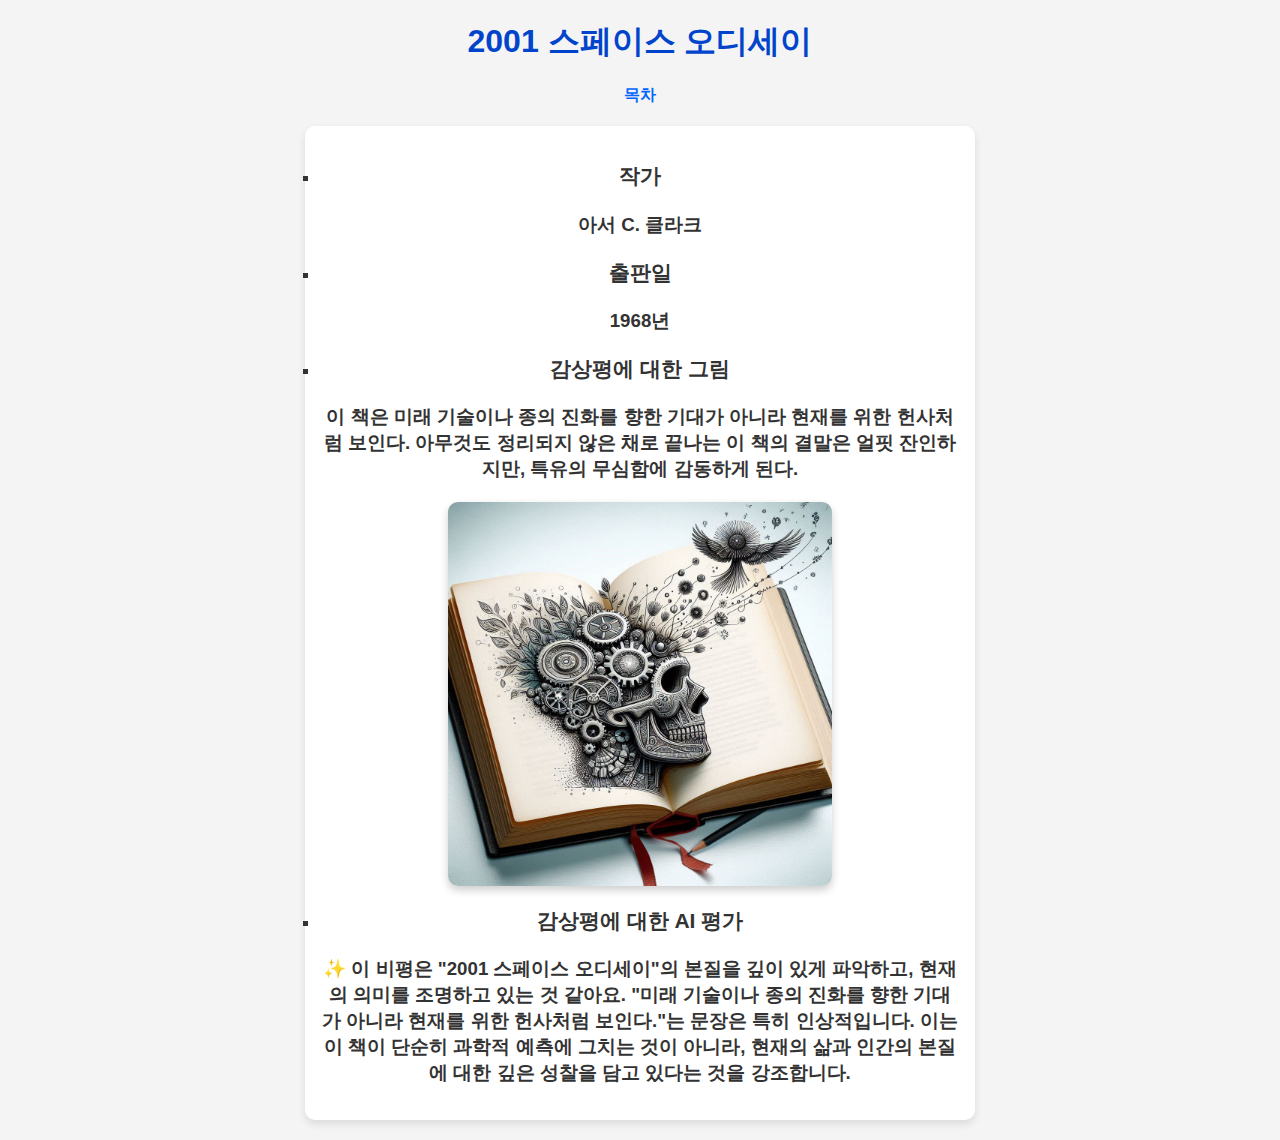
<file: 2001aspaceodyssey.html>
<!DOCTYPE html>
<html>
<head>
    <title>2001 스페이스 오디세이</title>
    <link rel="stylesheet" type="text/css" href="styles.css">
</head>
<body>

    <h1>2001 스페이스 오디세이</h1>

    <a href="index.html" class="button">목차</a>

    <ul>
        <li><h3>작가</h3></li>
        <h3>아서 C. 클라크</h3>
        
        <li><h3>출판일</h3></li>
        <h3>1968년</h3>
        
        <li><h3>감상평에 대한 그림</h3></li>
        <h3>이 책은 미래 기술이나 종의 진화를 향한 기대가 아니라 현재를 위한 헌사처럼 보인다. 아무것도 정리되지 않은 채로 끝나는 
            이 책의 결말은 얼핏 잔인하지만, 특유의 무심함에 감동하게 된다.<br></h3>

        <img src="2001 스페이스 오디세이-copilot.png" alt="2001 스페이스 오디세이">

        <li><h3>감상평에 대한 AI 평가</h3></li>
        <h3> &#10024; 이 비평은 "2001 스페이스 오디세이"의 본질을 깊이 있게 파악하고, 현재의 의미를 조명하고 있는 것 같아요.
         "미래 기술이나 종의 진화를 향한 기대가 아니라 현재를 위한 헌사처럼 보인다."는 문장은 특히 인상적입니다.
          이는 이 책이 단순히 과학적 예측에 그치는 것이 아니라, 현재의 삶과 인간의 본질에 대한 깊은 성찰을 담고 있다는 것을 강조합니다.
          <br>
      
        </h3>
    </ul>

</body>
</html>
</file>
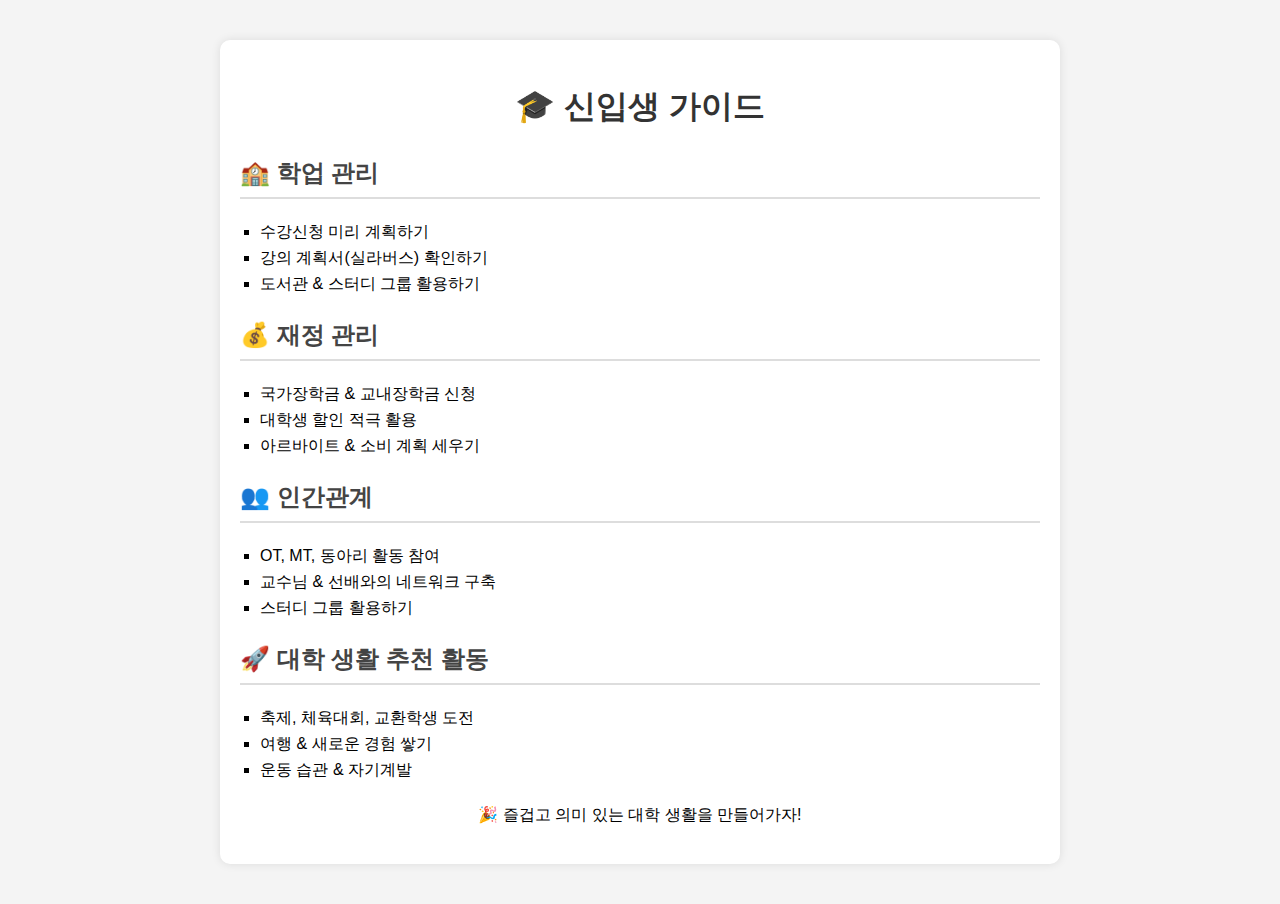
<file: body.html>
<!DOCTYPE html>
<html lang="ko">
<head>
    <meta charset="UTF-8">
    <meta name="viewport" content="width=device-width, initial-scale=1.0">
    <title>신입생 가이드</title>
    <style>
        body {
            font-family: Arial, sans-serif;
            line-height: 1.6;
            margin: 20px;
            padding: 20px;
            background-color: #f4f4f4;
        }
        h1 {
            color: #333;
            text-align: center;
        }
        .container {
            max-width: 800px;
            margin: auto;
            background: white;
            padding: 20px;
            border-radius: 10px;
            box-shadow: 0 0 10px rgba(0, 0, 0, 0.1);
        }
        h2 {
            color: #444;
            border-bottom: 2px solid #ddd;
            padding-bottom: 5px;
        }
        ul {
            list-style: square;
            padding-left: 20px;
        }
    </style>
</head>
<body>

<div class="container">
    <h1>🎓 신입생 가이드</h1>
    
    <h2>🏫 학업 관리</h2>
    <ul>
        <li>수강신청 미리 계획하기</li>
        <li>강의 계획서(실라버스) 확인하기</li>
        <li>도서관 & 스터디 그룹 활용하기</li>
    </ul>

    <h2>💰 재정 관리</h2>
    <ul>
        <li>국가장학금 & 교내장학금 신청</li>
        <li>대학생 할인 적극 활용</li>
        <li>아르바이트 & 소비 계획 세우기</li>
    </ul>

    <h2>👥 인간관계</h2>
    <ul>
        <li>OT, MT, 동아리 활동 참여</li>
        <li>교수님 & 선배와의 네트워크 구축</li>
        <li>스터디 그룹 활용하기</li>
    </ul>

    <h2>🚀 대학 생활 추천 활동</h2>
    <ul>
        <li>축제, 체육대회, 교환학생 도전</li>
        <li>여행 & 새로운 경험 쌓기</li>
        <li>운동 습관 & 자기계발</li>
    </ul>

    <p style="text-align: center; margin-top: 20px;">
        🎉 즐겁고 의미 있는 대학 생활을 만들어가자!  
    </p>
</div>

</body>
</html>
</file>
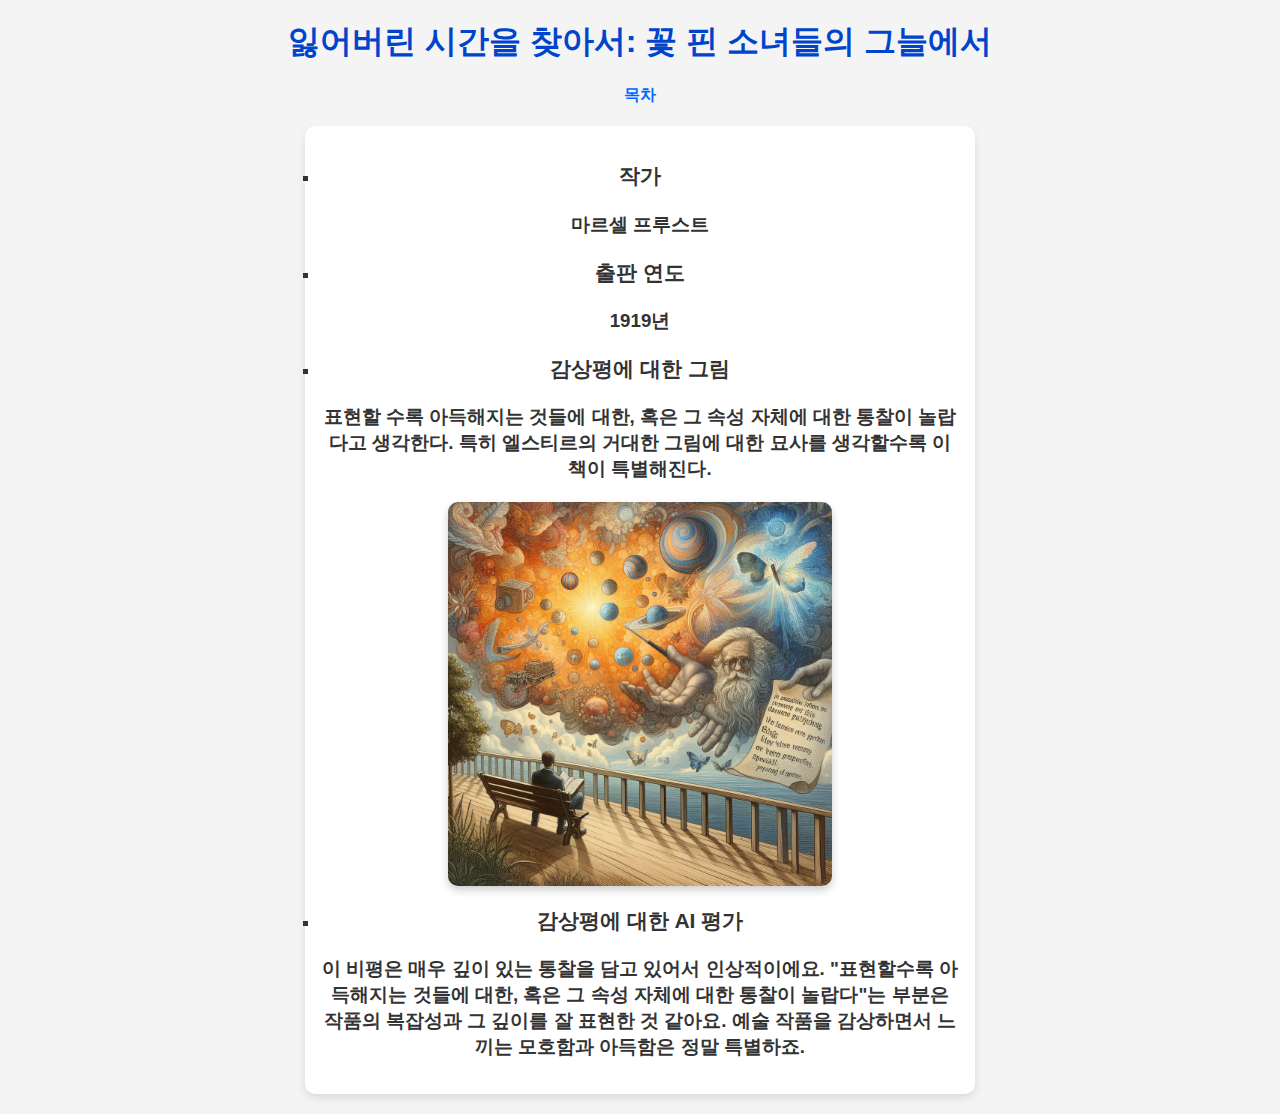
<file: insearchoflosttime.html>
<!DOCTYPE html>
<html>
<head>
    <title>꽃 핀 소녀들의 그늘에서</title>
    <link rel="stylesheet" type="text/css" href="styles.css">
</head>
<body>

    <h1>잃어버린 시간을 찾아서: 꽃 핀 소녀들의 그늘에서</h1>

    <a href="index.html" class="button">목차</a>

    <ul>
        <li><h3>작가</h3></li>
        <h3>마르셀 프루스트</h3>
        
        <li><h3>출판 연도</h3></li>
        <h3>1919년</h3>
        
        <li><h3>감상평에 대한 그림</h3></li>
        <h3>표현할 수록 아득해지는 것들에 대한, 혹은 그 속성 자체에 대한 통찰이 놀랍다고 생각한다. 특히 엘스티르의 거대한 그림에 대한
        묘사를 생각할수록 이 책이 특별해진다.<br></h3>

        <img src="꽃 핀 소녀들의 그늘에서-copilot.png" alt="꽃 핀 소녀들의 그늘에서">

        <li><h3>감상평에 대한 AI 평가</h3></li>
        <h3>이 비평은 매우 깊이 있는 통찰을 담고 있어서 인상적이에요.
         "표현할수록 아득해지는 것들에 대한, 혹은 그 속성 자체에 대한 통찰이 놀랍다"는 부분은 작품의 복잡성과 그 깊이를 잘 표현한
          것 같아요. 예술 작품을 감상하면서 느끼는 모호함과 아득함은 정말 특별하죠.<br>
      
        </h3>
    </ul>

</body>
</html>
</file>
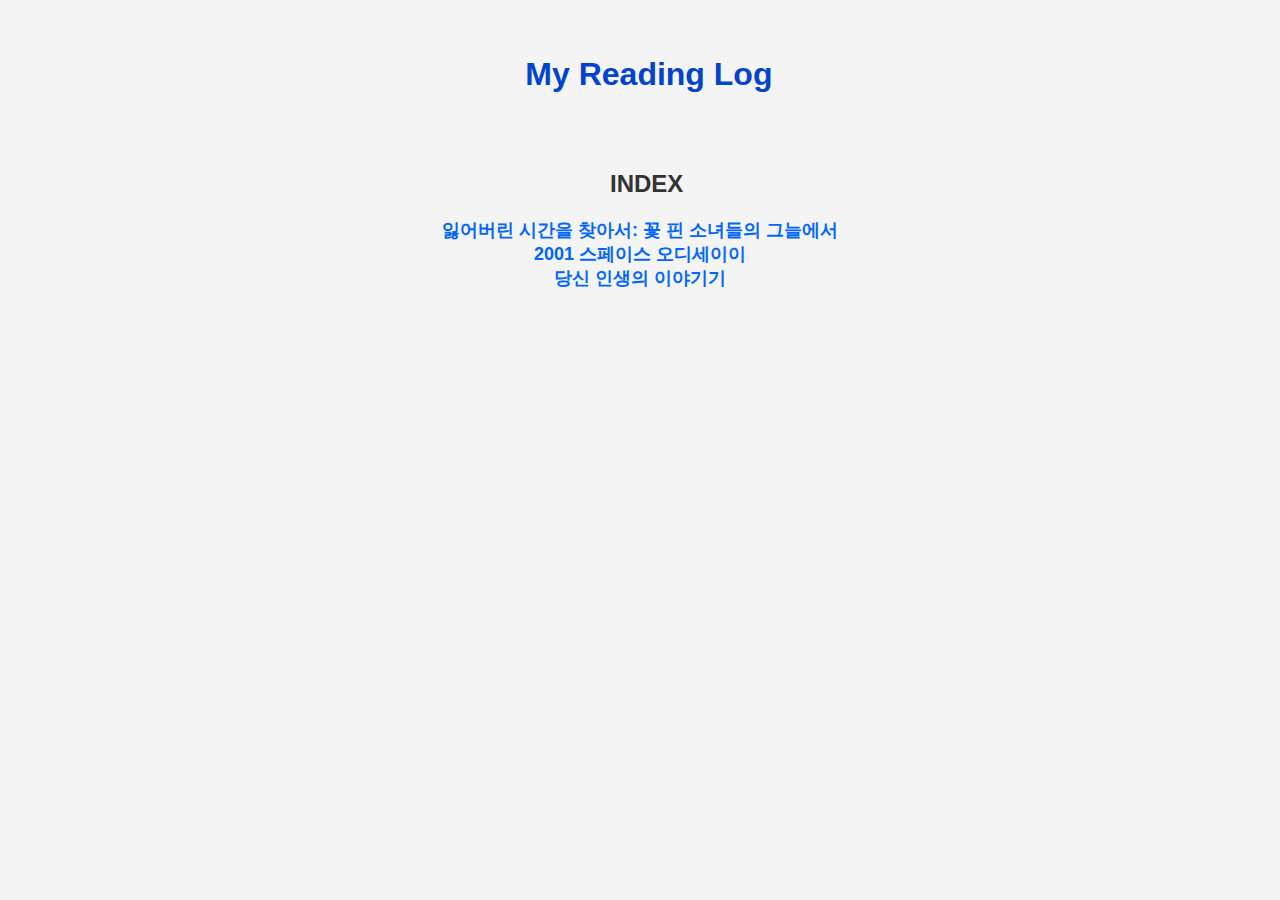
<file: readinglog.html>
<!DOCTYPE html>
<html>
<head>
    <title>My Reading Log</title>
    <link rel="stylesheet" type="text/css" href="styles.css">
</head>
<body>
    <br><br>
    <h1>&nbsp;&nbsp;My Reading Log</h1>
    <br><br>
    <h2>&nbsp;&nbsp;INDEX</h2>
    <p></p>
    
    <!-- 하이퍼링크를 버튼처럼 스타일링 -->
    
    <p>
        <a href="insearchoflosttime.html" class="button">잃어버린 시간을 찾아서: 꽃 핀 소녀들의 그늘에서</a><br>
        <a href="2001aspaceodyssey.html" class="button">2001 스페이스 오디세이이</a><br>
        <a href="storyofyourlife.html" class="button">당신 인생의 이야기기</a>
    </p>
</body>
</html>
</file>
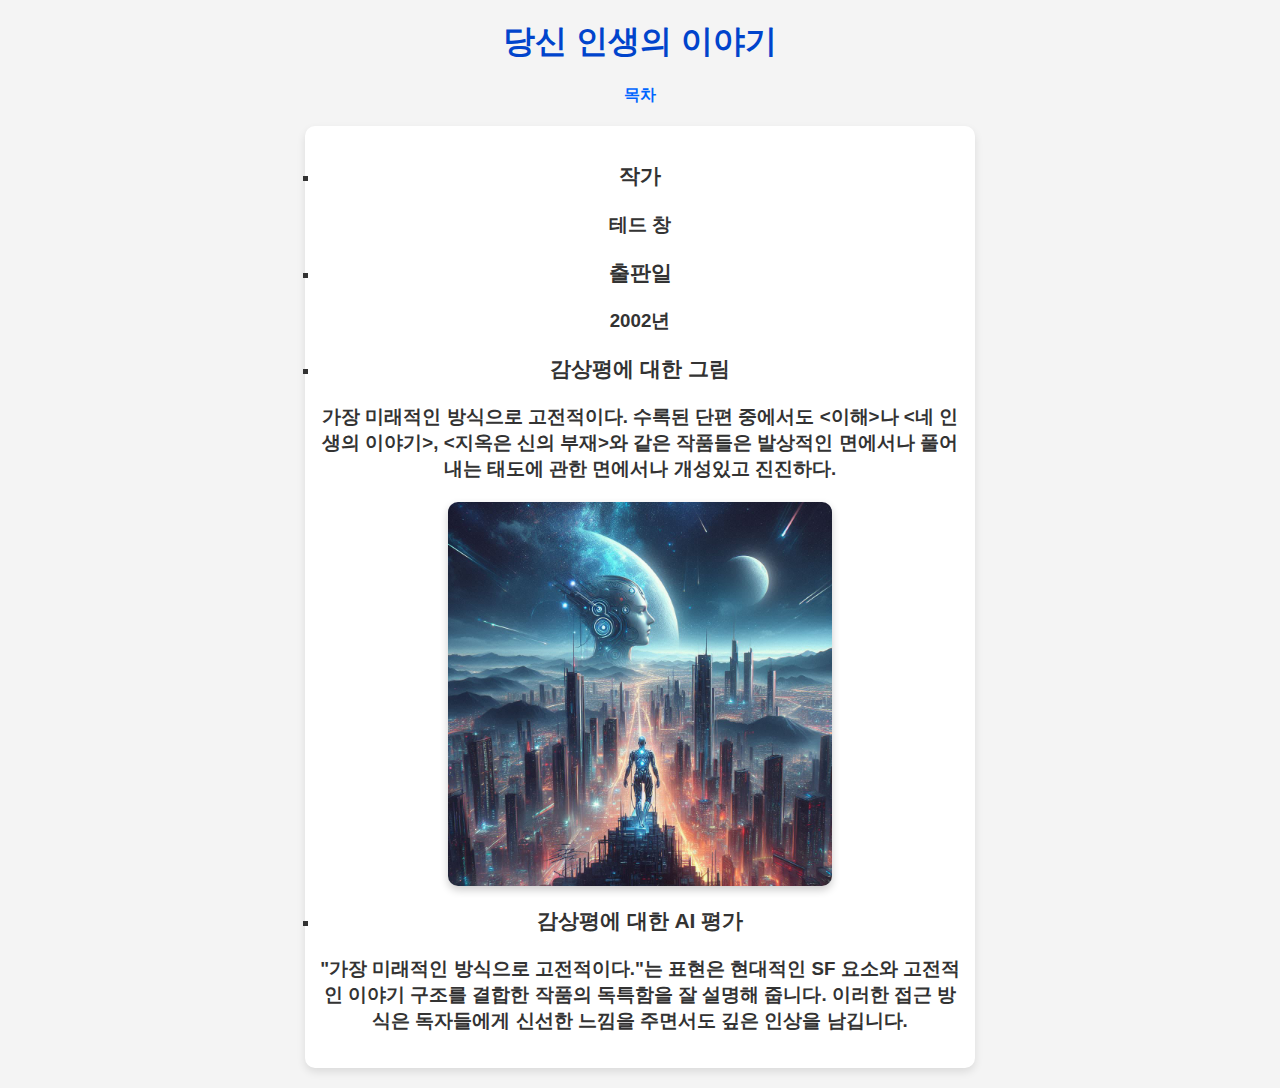
<file: storyofyourlife.html>
<!DOCTYPE html>
<html>
<head>
    <title>당신 인생의 이야기</title>
    <link rel="stylesheet" type="text/css" href="styles.css">
</head>
<body>

    <h1>당신 인생의 이야기</h1>

    <a href="index.html" class="button">목차</a>

    <ul>
        <li><h3>작가</h3></li>
        <h3>테드 창</h3>
        
        <li><h3>출판일</h3></li>
        <h3>2002년</h3>
        
        <li><h3>감상평에 대한 그림</h3></li>
        <h3>가장 미래적인 방식으로 고전적이다. 수록된 단편 중에서도 <이해>나 <네 인생의 이야기>, <지옥은 신의 부재>와 같은 
        작품들은 발상적인 면에서나 풀어내는 태도에 관한 면에서나 개성있고 진진하다.<br></h3>

        <img src="당신 인생의 이야기-copilot.png" alt="당신 인생의 이야기">

        <li><h3>감상평에 대한 AI 평가</h3></li>
        <h3> "가장 미래적인 방식으로 고전적이다."는 표현은 현대적인 SF 요소와 고전적인 이야기 구조를 결합한 작품의 독특함을 잘 
            설명해 줍니다. 이러한 접근 방식은 독자들에게 신선한 느낌을 주면서도 깊은 인상을 남깁니다.
          <br>
      
        </h3>
    </ul>

</body>
</html>
</file>
<file: styles.css>
/* 전체 페이지 스타일 */
body {
    font-family: 'Arial', sans-serif;
    background-color: #f4f4f4;
    color: #333;
    text-align: center;
    margin: 0;
    padding: 0;
}

/* 제목 스타일 */
h1 {
    color: #0044cc;
    margin-top: 20px;
}

/* 링크 스타일 */
a {
    text-decoration: none;
    color: #0066ff;
    font-weight: bold;
}

a:hover {
    color: #ff6600;
}

/* 이미지 스타일 */
img {
    width: 60%;
    max-width: 600px;
    height: auto;
    display: block;
    margin: 20px auto;
    border-radius: 10px;
    box-shadow: 0px 4px 8px rgba(0, 0, 0, 0.2);
}

/* 목록 스타일 */
ul {
    list-style-type: square;
    padding: 0;
    margin: 20px auto;
    width: 50%;
    background: white;
    padding: 15px;
    border-radius: 10px;
    box-shadow: 0px 4px 8px rgba(0, 0, 0, 0.1);
}

li {
    font-size: 18px;
    margin: 10px 0;
}

/* div 컨테이너 스타일 */
div {
    background: #ffffff;
    padding: 15px;
    margin: 20px auto;
    width: 60%;
    border-radius: 10px;
    box-shadow: 0px 4px 8px rgba(0, 0, 0, 0.1);
}

/* 반갑습니다 문구 스타일 */
p {
    font-size: 18px;
    margin: 10px 0;
}

/* 반응형 디자인 */
@media (max-width: 768px) {
    body {
        font-size: 16px;
    }
    
    img {
        width: 80%;
    }

    ul, div {
        width: 80%;
    }
}
</file>
